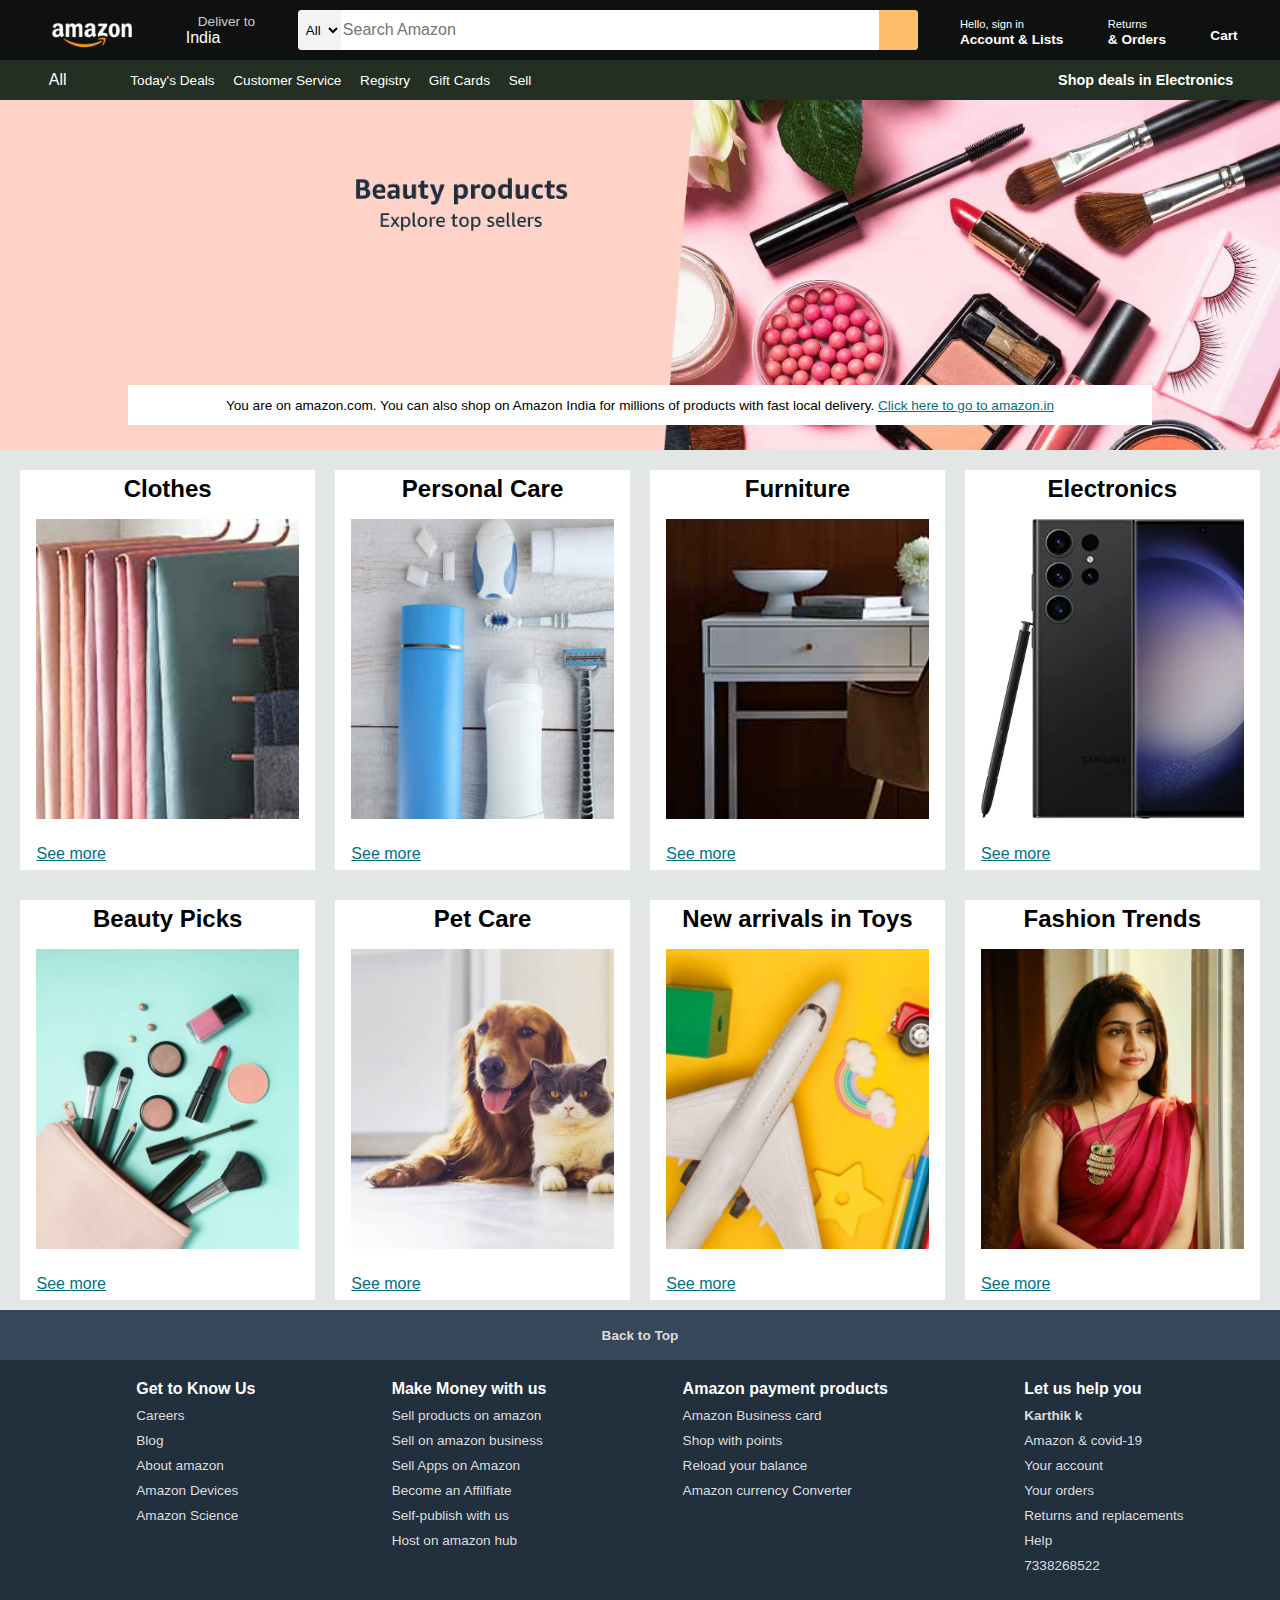
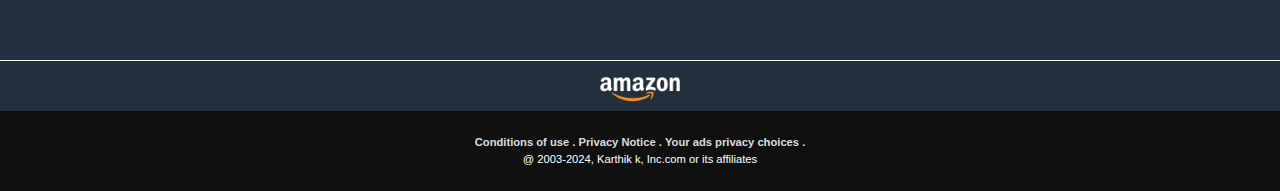
<file: index.html>
<!DOCTYPE html>
<html lang="en">
<head>
    <meta charset="UTF-8">
    <meta name="viewport" content="width=device-width, initial-scale=1.0">
    <title>Amazon</title>
    <link rel="stylesheet" href="https://cdnjs.cloudflare.com/ajax/libs/font-awesome/6.5.1/css/all.min.css" integrity="sha512-DTOQO9RWCH3ppGqcWaEA1BIZOC6xxalwEsw9c2QQeAIftl+Vegovlnee1c9QX4TctnWMn13TZye+giMm8e2LwA==" crossorigin="anonymous" referrerpolicy="no-referrer" />
    <link rel="stylesheet" href="style.css">
    <link rel="stylesheet" href="dynamic_styles.css">
    <link rel="stylesheet" href="details.css">
</head>  

<body>
    <header>
        <div class="navbar">
            <div class="nav-logo border">
                <div class="logo"> </div>
            </div>

            <div class="nav-address border">
                <p class="add-first"> Deliver to</p>
                <div class="add-icon">
                    <i class="fa-solid fa-location-dot"></i>
                    <p class="add-second">India</p>
                </div>
            </div>

            <div class="nav-search">
                <select class="search-select">
                    <option>All</option>
                </select>
                <input placeholder="Search Amazon" class="search-input">
                <div class="search-icon">
                    <i class="fa-solid fa-magnifying-glass"></i>
                </div>
            </div>

            <div class="nav-signin border">
                <p><span>Hello, sign in</span></p>
                <p class="nav-second">Account & Lists</p>
            </div>
            <div class="nav-return border">
                <p><span>Returns</span></p>
                <p class="nav-second">& Orders</p>
            </div>

            <div class="nav-cart border">
                <i class="fa-solid fa-cart-shopping"></i>
                Cart
            </div>
        </div>

        <div class="panel">
            <div class="panel-all border">
                <i class="fa-solid fa-bars"></i>
                All
            </div>
            <div class="panel-ops">
                <p>Today's Deals</p>
                <p>Customer Service</p>
                <p>Registry</p>
                <p>Gift Cards</p>
                <p>Sell</p>
            </div>
            <div class="panel-deals">
                Shop deals in Electronics
            </div>
        </div>
    </header>

    <div class="hero-section">
        <div class="hero-msg">
            <p> You are on amazon.com. You can also shop on Amazon India for millions of products with fast local delivery. <a href="https://www.amazon.in">Click here to go to amazon.in</a></p>
        </div>
    </div>
    
    <div class="shop-section" id="shop-section">
        <!-- Original boxes -->
        <div class="box">
            <div class="box-content">
                <h2>Clothes</h2>
                <!-- <a href="details.html?id=cloth_2"></a> -->
                <div class="box-img" style="background-image:url('box1_image.jpg')"></div>
                <p class="see-more" data-category="Clothes">See more</p>
            </div>
        </div>
        <div class="box">
            <div class="box-content">
                <h2>Personal Care</h2>
                <!-- <a href="details.html?id=personal_1"></a> -->
                <div class="box-img" style="background-image:url('box2_image.jpg')"></div>
                <p class="see-more" data-category="Personal Care">See more</p>
            </div>
        </div>
        <div class="box">
            <div class="box-content">
                <h2>Furniture</h2>
                <div class="box-img" style="background-image:url('box3_image.jpg')"></div>
                <p class="see-more" data-category="Furniture">See more</p>
            </div>
        </div>
        <div class="box">
            <div class="box-content">
                <h2>Electronics</h2>
                <div class="box-img" style="background-image:url('box4_image.jpg')"></div>
                <p class="see-more" data-category="Electronics">See more</p>
            </div>
        </div>
        <div class="box">
            <div class="box-content">
                <h2>Beauty Picks</h2>
                <div class="box-img" style="background-image:url('box5_image.jpg')"></div>
                <p class="see-more" data-category="Beauty Picks">See more</p>
            </div>
        </div>
        <div class="box">
            <div class="box-content">
                <h2>Pet Care</h2>
                <div class="box-img" style="background-image:url('box6_image.jpg')"></div>
                <p class="see-more" data-category="Pet Care">See more</p>
            </div>
        </div>
        <div class="box">
            <div class="box-content">
                <h2>New arrivals in Toys</h2>
                <div class="box-img" style="background-image:url('box7_image.jpg')"></div>
                <p class="see-more" data-category="New arrivals in Toys">See more</p>
            </div>
        </div>
        <div class="box">
            <div class="box-content">
                <h2>Fashion Trends</h2>
                <div class="box-img" style="background-image:url('fashion_image.jpg')"></div>
                <p class="see-more" data-category="Fashion Trends">See more</p>
            </div>
        </div>
    </div>

    <footer>
        <div class="foot-panel1">
           <a href="">Back to Top</a> 
        </div>
        <div class="foot-panel2">
            <ul>
                <p><b>Get to Know Us</b></p>
                <a href="https://amazon.jobs/en/">Careers</a>
                <a href="https://www.aboutamazon.com/">Blog</a>
                <a href="https://www.aboutamazon.in/">About amazon</a>
                <a href="https://www.amazon.com/gp/browse.html?node=2102313011&ref_=footer_devices">Amazon Devices</a>
                <a href="https://www.amazon.science/">Amazon Science</a>
            </ul>
            <ul>
                <p><b>Make Money with us</b></p>
                <a href="https://services.amazon.com/sell.html?ld=AZFSSOA&ref_=footer_soa">Sell products on amazon</a>
                <a href="https://services.amazon.com/amazon-business.html?ld=usb2bunifooter&ref_=footer_b2b">Sell on amazon business</a>
                <a href="https://developer.amazon.com/">Sell Apps on Amazon</a>
                <a href="https://affiliate-program.amazon.com/">Become an Affilfiate</a>
                <a href="https://www.amazon.com/gp/seller-account/mm-summary-page.html?ld=AZFooterSelfPublish&topic=200260520&ref_=footer_publishing">Self-publish with us</a>
                <a href="https://go.thehub-amazon.com/amazon-hub-locker">Host on amazon hub</a>
            </ul>
            <ul>
                <p><b>Amazon payment products</b></p>
                <a href="https://www.amazon.com/dp/B07984JN3L?plattr=ACOMFO&ie=UTF-8">Amazon Business card</a>
                <a href="https://www.amazon.com/gp/browse.html?node=16218619011&ref_=footer_swp">Shop with points</a>
                <a href="https://www.amazon.com/gp/browse.html?node=10232440011&ref_=footer_reload_us">Reload your balance</a>
                <a href="https://www.amazon.com/gp/browse.html?node=388305011&ref_=footer_tfx">Amazon currency Converter</a>
            </ul>
            <ul>
                <p><b>Let us help you</b></p>
                <a href="#"><b>Karthik k </b></a>
                <a href="https://www.amazon.com/gp/help/customer/display.html?nodeId=GDFU3JS5AL6SYHRD&ref_=footer_covid">Amazon & covid-19</a>
                <a href="">Your account</a>
                <a href="#">Your orders</a>
                <a href="https://www.amazon.com/gp/css/returns/homepage.html?ref_=footer_hy_f_4">Returns and replacements</a>
                <a href="https://www.amazon.com/gp/help/customer/display.html?nodeId=508510&ref_=footer_gw_m_b_he">Help</a>
                <a href="#">7338268522</a>
            </ul>
        </div>
        <div class="foot-panel3">
            <div class="logo"></div>
        </div>
        <div class="foot-panel4">
            <div class="pages">
                <a href="https://www.amazon.com/gp/help/customer/display.html?nodeId=508088&ref_=footer_cou"> Conditions of use .</a>
                <a href="https://www.amazon.com/gp/help/customer/display.html?nodeId=468496&ref_=footer_privacy"> Privacy Notice .</a>
                <a href="https://www.amazon.com/privacyprefs?ref_=footer_iba"> Your ads privacy choices .</a>          
            </div>
            <div class="copy-right">
                @ 2003-2024, Karthik k, Inc.com or its affiliates
            </div>
        </div>
    </footer>

    <script src="script.js"></script>
    
    <!-- <script src="see_more.js"></script> -->

    <script>
        document.querySelectorAll('.see-more').forEach(button => {
            button.addEventListener('click', function() {
                const category = this.getAttribute('data-category');
                const queryParams = new URLSearchParams({ category }).toString();
                window.location.href = `category.html?${queryParams}`;
            });
        });
    </script>
</body>
</html>
</file>
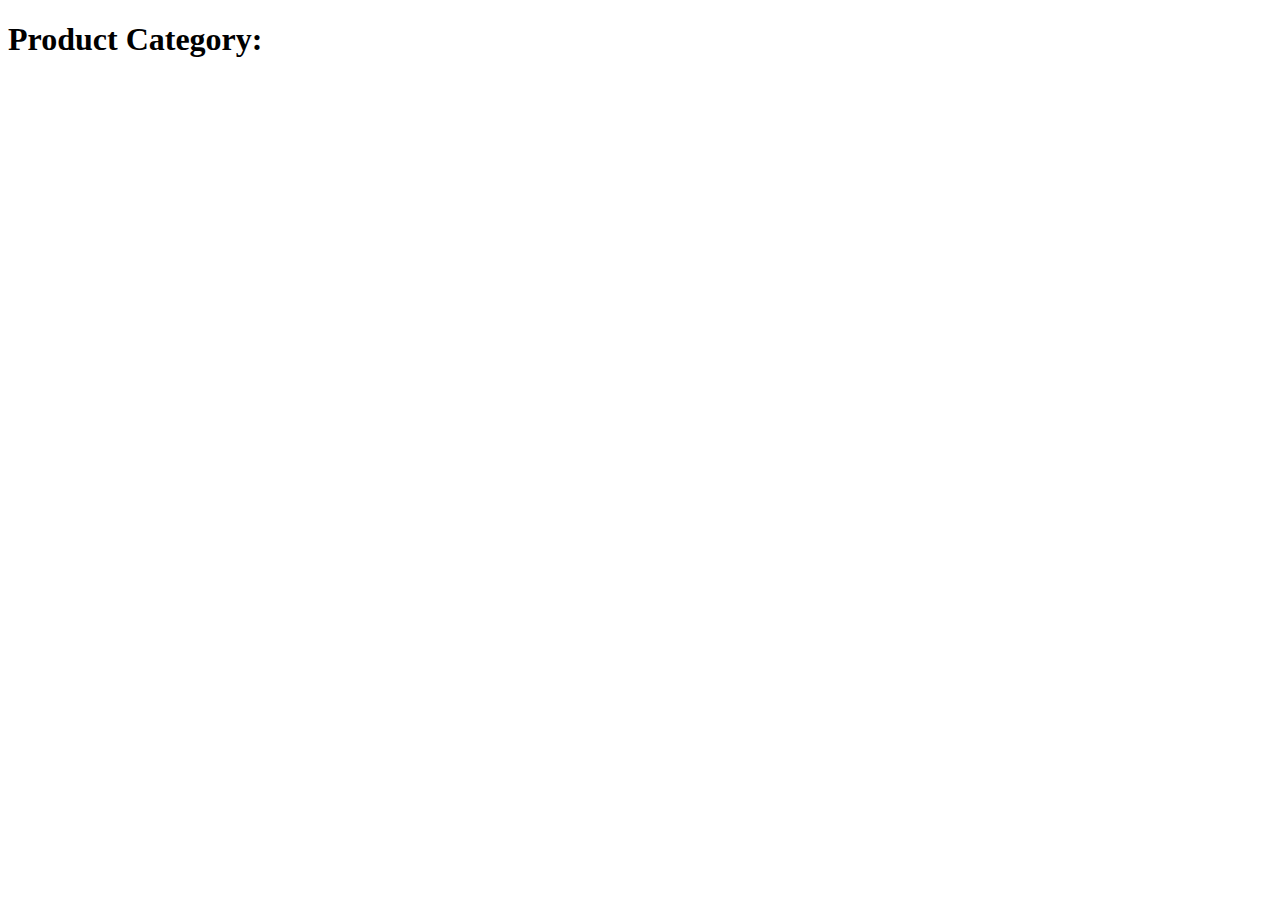
<file: detail.html>
<!DOCTYPE html>
<html lang="en">
<head>
    <meta charset="UTF-8">
    <meta name="viewport" content="width=device-width, initial-scale=1.0">
    <title>Product Details</title>
    <!-- <link rel="stylesheet" href="style.css"> -->
</head>
<style>
    #images-container {
    display: flex;
    flex-wrap: wrap;
    justify-content: space-evenly;
    padding: 20px;
}

#images-container img {
    width: 200px;
    height: 200px;
    margin: 10px;
    object-fit: cover;
}

</style>
<body>
    <h1>Product Category: <span id="category-name"></span></h1>
    <div id="images-container"></div>

    <script>
        // Event listener for navigating to details.html with category
        document.addEventListener("DOMContentLoaded", () => {
            document.querySelectorAll(".see-more").forEach(item => {
                item.addEventListener("click", event => {
                    const category = event.target.id;
                    window.location.href = `details.html?category=${category}`;
                });
            });
        });

        // Event listener for fetching and displaying images based on category in details.html
        document.addEventListener("DOMContentLoaded", () => {
            const urlParams = new URLSearchParams(window.location.search);
            const category = urlParams.get('category');
            if (category) {
                document.getElementById('category-name').innerText = category;
                fetchImages(category);
            }
        });

        function fetchImages(category) {
            fetch('data.json')
                .then(response => response.json())
                .then(data => {
                    const images = data.categories[category];
                    displayImages(images);
                })
                .catch(error => console.error('Error:', error));
        }

        function displayImages(images) {
            const container = document.getElementById('images-container');
            container.innerHTML = ''; // Clear previous images
            images.forEach(img => {
                const imgElement = document.createElement('img');
                imgElement.src = img;
                container.appendChild(imgElement);
            });
        }
    </script>
</body>
</html>
</file>
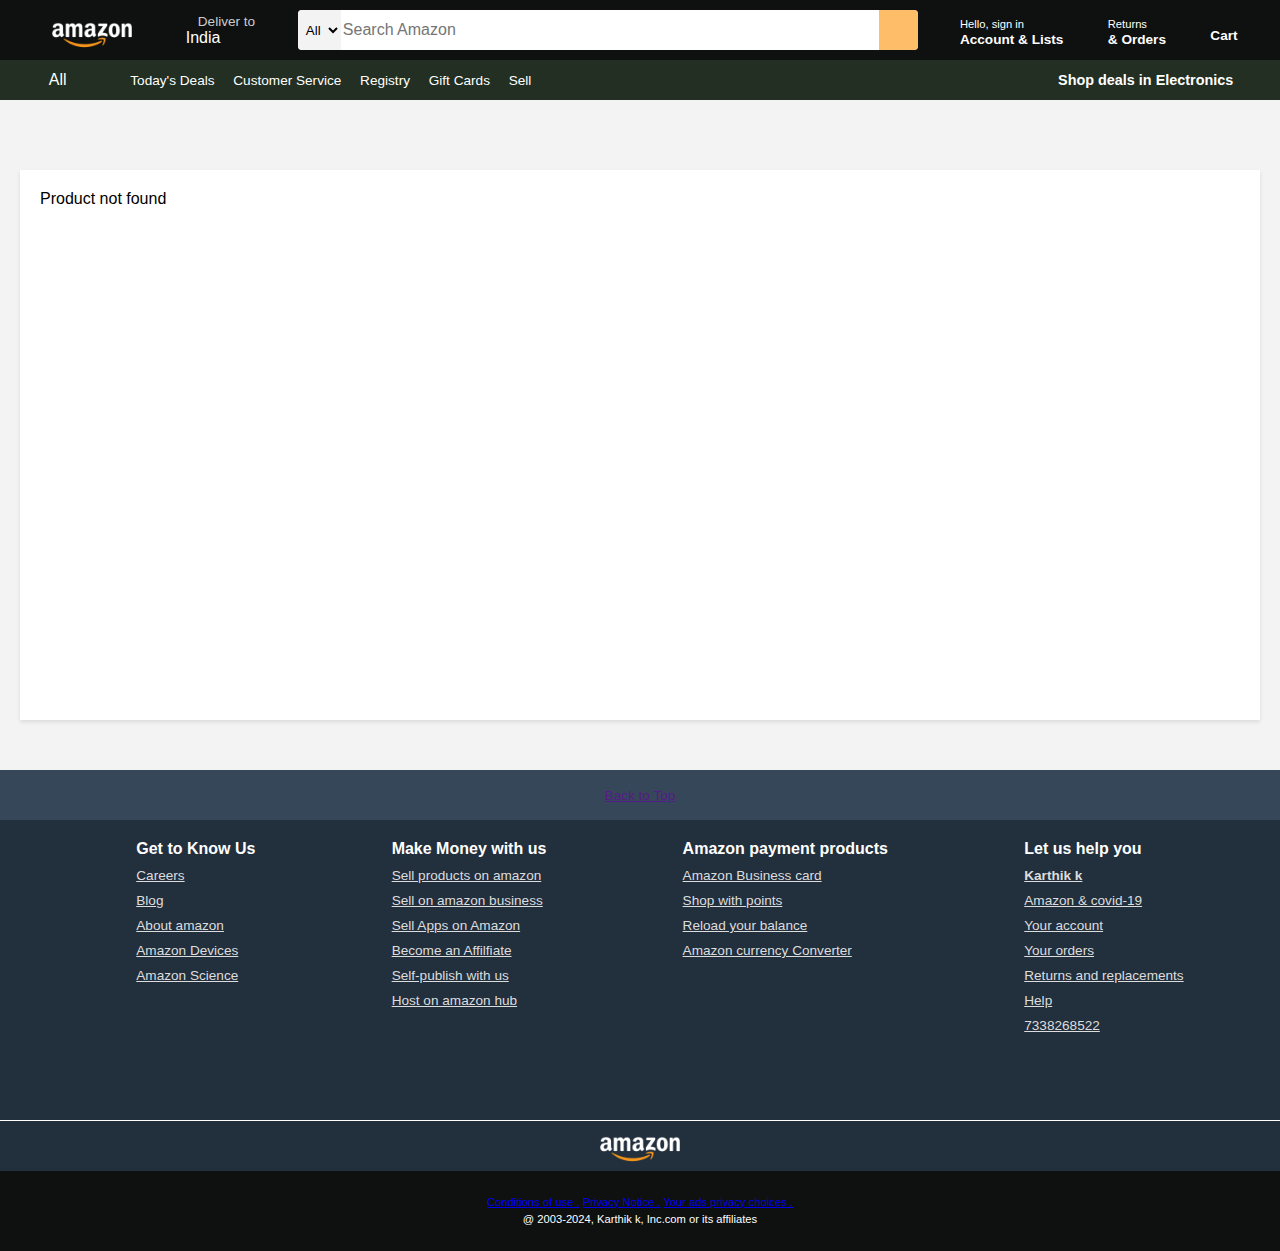
<file: details.html>
<!DOCTYPE html>
<html lang="en">
<head>
    <meta charset="UTF-8">
    <meta name="viewport" content="width=device-width, initial-scale=1.0">
    <title>Product Details</title>
    <link rel="stylesheet" href="https://cdnjs.cloudflare.com/ajax/libs/font-awesome/6.5.1/css/all.min.css" integrity="sha512-DTOQO9RWCH3ppGqcWaEA1BIZOC6xxalwEsw9c2QQeAIftl+Vegovlnee1c9QX4TctnWMn13TZye+giMm8e2LwA==" crossorigin="anonymous" referrerpolicy="no-referrer" />
    <link rel="stylesheet" href="details.css">
    

</head>
<body>
    <header>
        <div class="navbar">
            <div class="nav-logo border">
                <div class="logo"> </div>
            </div>

            <div class="nav-address border">
                <p class="add-first"> Deliver to</p>
                <div class="add-icon">
                    <i class="fa-solid fa-location-dot"></i>
                    <p class="add-second">India</p>
                </div>
            </div>

            <div class="nav-search">
                <select class="search-select">
                    <option>All</option>
                </select>
                <input placeholder="Search Amazon" class="search-input">
                <div class="search-icon">
                    <i class="fa-solid fa-magnifying-glass"></i>
                </div>
            </div>

            <div class="nav-signin border">
                <p><span>Hello, sign in</span></p>
                <p class="nav-second">Account & Lists</p>
            </div>
            <div class="nav-return border">
                <p><span>Returns</span></p>
                <p class="nav-second">& Orders</p>
            </div>

            <div class="nav-cart border">
                <i class="fa-solid fa-cart-shopping"></i>
                Cart
            </div>
        </div>

        <div class="panel">
            <div class="panel-all border">
                <i class="fa-solid fa-bars"></i>
                All
            </div>
            <div class="panel-ops">
                <p>Today's Deals</p>
                <p>Customer Service</p>
                <p>Registry</p>
                <p>Gift Cards</p>
                <p>Sell</p>
            </div>
            <div class="panel-deals">
                Shop deals in Electronics
            </div>
        </div>
    </header>

  




    <div class="details">
        <div class="details-spacer"></div>
        <div class="details-container">
            <div class="details-left">
                <img id="product-image" src="" alt="Product Image">       
            </div>
            <div class="details-right">
                <h1 id="product-name"></h1>
                <p class="product-description" id="product-description"></p>
                <p class="mini-desc" id="mini-description"></p>
                <div class="product-price" id="product-price"></div>
                <p class="last" id="product-discount"></p>
            </div>
            <div class="border-right">
                <div class="product-price" id="product-price-side"></div>    
                <p class="desc" id="product-delivery"></p>
                <p class="desc1" id="product-stock"></p>
                <button class="btn add-to-cart">Add to Cart</button>
                <button class="btn buy-now">Buy Now</button>
            </div>
        </div>
    </div>


    <footer>
        <div class="foot-panel1">
           <a href="">Back to Top</a> 
        </div>
        <div class="foot-panel2">
            <ul>
                <p><b>Get to Know Us</b></p>
                <a href="https://amazon.jobs/en/">Careers</a>
                <a href="https://www.aboutamazon.com/">Blog</a>
                <a href="https://www.aboutamazon.in/">About amazon</a>
                <a href="https://www.amazon.com/gp/browse.html?node=2102313011&ref_=footer_devices">Amazon Devices</a>
                <a href="https://www.amazon.science/">Amazon Science</a>
            </ul>
            <ul>
                <p><b>Make Money with us</b></p>
                <a href="https://services.amazon.com/sell.html?ld=AZFSSOA&ref_=footer_soa">Sell products on amazon</a>
                <a href="https://services.amazon.com/amazon-business.html?ld=usb2bunifooter&ref_=footer_b2b">Sell on amazon business</a>
                <a href="https://developer.amazon.com/">Sell Apps on Amazon</a>
                <a href="https://affiliate-program.amazon.com/">Become an Affilfiate</a>
                <a href="https://www.amazon.com/gp/seller-account/mm-summary-page.html?ld=AZFooterSelfPublish&topic=200260520&ref_=footer_publishing">Self-publish with us</a>
                <a href="https://go.thehub-amazon.com/amazon-hub-locker">Host on amazon hub</a>
            </ul>
            <ul>
                <p><b>Amazon payment products</b></p>
                <a href="https://www.amazon.com/dp/B07984JN3L?plattr=ACOMFO&ie=UTF-8">Amazon Business card</a>
                <a href="https://www.amazon.com/gp/browse.html?node=16218619011&ref_=footer_swp">Shop with points</a>
                <a href="https://www.amazon.com/gp/browse.html?node=10232440011&ref_=footer_reload_us">Reload your balance</a>
                <a href="https://www.amazon.com/gp/browse.html?node=388305011&ref_=footer_tfx">Amazon currency Converter</a>
            </ul>
            <ul>
                <p><b>Let us help you</b></p>
                <a href="#"><b>Karthik k </b></a>
                <a href="https://www.amazon.com/gp/help/customer/display.html?nodeId=GDFU3JS5AL6SYHRD&ref_=footer_covid">Amazon & covid-19</a>
                <a href="">Your account</a>
                <a href="#">Your orders</a>
                <a href="https://www.amazon.com/gp/css/returns/homepage.html?ref_=footer_hy_f_4">Returns and replacements</a>
                <a href="https://www.amazon.com/gp/help/customer/display.html?nodeId=508510&ref_=footer_gw_m_b_he">Help</a>
                <a href="#">7338268522</a>
            </ul>
        </div>
        <div class="foot-panel3">
            <div class="logo"></div>
        </div>
        <div class="foot-panel4">
            <div class="pages">
                <a href="https://www.amazon.com/gp/help/customer/display.html?nodeId=508088&ref_=footer_cou"> Conditions of use .</a>
                <a href="https://www.amazon.com/gp/help/customer/display.html?nodeId=468496&ref_=footer_privacy"> Privacy Notice .</a>
                <a href="https://www.amazon.com/privacyprefs?ref_=footer_iba"> Your ads privacy choices .</a>          
            </div>
            <div class="copy-right">
                @ 2003-2024, Karthik k, Inc.com or its affiliates
            </div>
        </div>
    </footer>


    <!-- <script>
      document.addEventListener("DOMContentLoaded", () => {
    // Parse the URL parameter to get the product ID
    const urlParams = new URLSearchParams(window.location.search);
    const productId = urlParams.get('id');

    // Fetch the data from data.json
    fetch('data/data.json')
        .then(response => response.json())
        .then(data => {
            let product = null;

            // Iterate through each category in the productDetails to find the product by ID
            for (const category in data.productDetails) {
                if (data.productDetails[category][productId]) {
                    product = data.productDetails[category][productId];
                    break;
                }
            }

            // Populate the HTML with product data
            if (product) {
                // Directly use the detail_image path from JSON
                document.getElementById('product-image').src = product.detail_image;
                document.getElementById('product-name').textContent = product.full_name;
                document.getElementById('product-description').textContent = product.additional_info;
                document.getElementById('mini-description').innerHTML = `<b>${product.emi}</b>`;
                document.getElementById('product-price').textContent = product.price;
                document.getElementById('product-price-side').textContent = product.price;
                document.getElementById('product-discount').innerHTML = `<span style="color:#007185;"><b>M.R.P <s>${product.mrp}</s></b></span> <br> ${product.tax_info}`;

                document.getElementById('product-delivery').innerHTML = `<span style="color:#007185;">${product.delivery.price}</span> <b>${product.delivery.delivery_time}</b><br> ${product.delivery.fastest_delivery}`;
                document.getElementById('product-stock').innerHTML = `<b style="color: #007600;">${product.availability}</b> <br> <span style="color:#007185;">ships from</span> ${product.seller.shipper}<br> <span style="color:#007185;">Sold by</span> ${product.seller.sold_by}`;
            } else {
                document.querySelector('.details-container').innerHTML = 'Product not found';
            }
        })
        .catch(error => console.error('Error fetching product data:', error));
});

    </script> -->
    <script src="details.js"></script>
    <script src="https://checkout.razorpay.com/v1/checkout.js"></script>
</body>
</html>
</file>
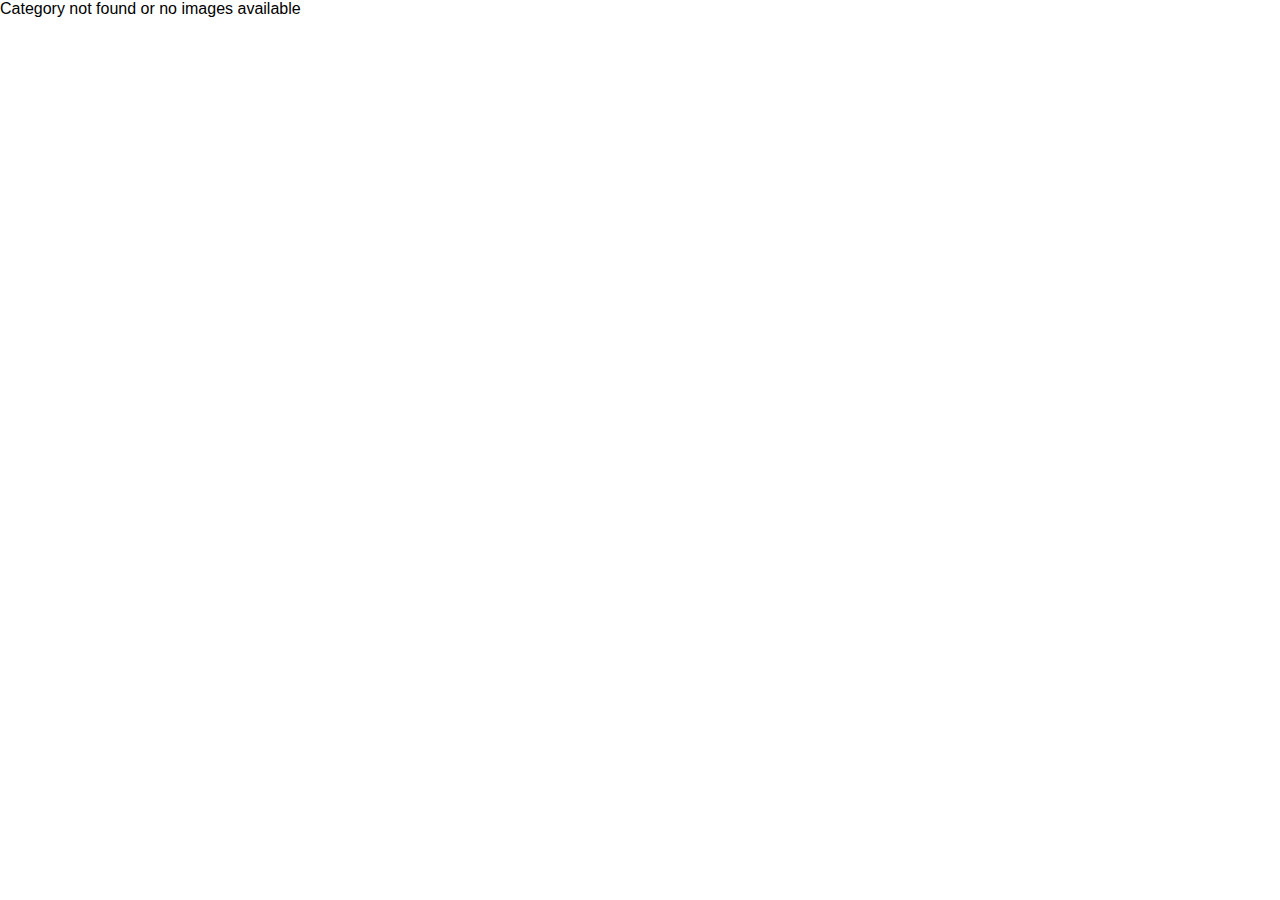
<file: more.html>
<!DOCTYPE html>
<html lang="en">
<head>
    <meta charset="UTF-8">
    <meta name="viewport" content="width=device-width, initial-scale=1.0">
    <title>See More Products</title>
   <link rel="stylesheet" href="style.css">    <!--General styles -->
    <link rel="stylesheet" href="more.css"> <!--Specific styles for this page -->
</head>
<body>
    <header>
        <!-- Include relevant header content here if necessary -->
    </header>

    <div id="shop-section">
        <!-- The content will be dynamically populated by see_more.js -->
    </div>

    <footer>
        <!-- Include relevant footer content here if necessary -->
    </footer>

    <script src="more.js"></script>
</body>
</html>
</file>
<file: style.css>
* {
    margin: 0;
    font-family: Arial;
    box-sizing: border-box;
}

.navbar {
    height: 60px;
    background-color: #0F1111;
    color: white;
    display: flex;
    align-items: center;
    justify-content: space-evenly;
}

.nav-logo {
    height: 50px;
    width: 100px;
}

.logo {
    background-image: url("amazon_logo.png");
    background-size: cover;
    height: 50px;
    width: 100%;
}

.border {
    border: 2px solid transparent;
}

.border:hover {
    border: 1.5px solid white;
}

.add-first {
    color: #cccccc;
    font-size: 0.85rem;
    margin-left: 15px;
}

.add-second {
    font-size: 1rem;
    margin-left: 3px;
}

.add-icon {
    display: flex;
    align-items: center;
}

.nav-search {
    display: flex;
    background-color: pink;
    width: 620px;
    height: 40px;
    border-radius: 4px;
    justify-content: space-evenly;
}

.search-select {
    background-color: #f3f3f3;
    width: 50px;
    text-align: center;
    border-top-left-radius: 4px;
    border-bottom-left-radius: 4px;
    border: none;
}

.search-input {
    width: 100%;
    font-size: 1rem;
    border: none;
}

.search-icon {
    width: 45px;
    display: flex;
    justify-content: center;
    align-items: center;
    font-size: 1.2rem;
    background-color: #febd68;
    border-top-right-radius: 4px;
    border-bottom-right-radius: 4px;
    color: #0F1111;
}

.nav-search:hover {
    border: 2px solid orange;
}

span {
    font-size: 0.7rem;
}

.nav-second {
    font-size: 0.85rem;
    font-weight: 700;
}

.nav-cart i {
    font-size: 30px;
}

.nav-cart {
    font-size: 0.85rem;
    font-weight: 700;
}

.panel {
    height: 40px;
    background-color: #222f22;
    display: flex;
    color: white;
    justify-content: space-evenly;
    align-items: center;
}

.panel-ops p {
    display: inline;
    margin-left: 15px;
}

.panel-ops {
    width: 70%;
    font-size: 0.85rem;
}

.panel-deals {
    font-size: 0.9rem;
    font-weight: 700;
}
.hero-section {
    background-image: url("hero_beauty.jpg");
    height: 350px;
    background-size: cover;
    display: flex;
    justify-content: center;
    align-items: flex-end;
}

.hero-msg {
    background-color: white;
    color: black;
    height: 40px;
    display: flex;
    align-items: center;
    font-size: 0.85rem;
    justify-content: center;
    position: relative;
    width: 80%;
    margin-bottom: 25px;
}

.hero-msg a {
    color: #007185;
}

@keyframes scroll {
    0% { transform: translateX(0); }
    30% { transform: translateX(0); }
    35% { transform: translateX(-100%); }
    65% { transform: translateX(-100%); }
    70% { transform: translateX(-200%); }
    100% { transform: translateX(-200%); }
}

/* Shop section */
.shop-section {
    display: flex;
    justify-content: space-evenly;
    background-color: #e2e7e6;
    margin: 0;
    flex-wrap: wrap;
}

.box {
    height: 400px;
    width: 23%;
    background-color: white;
    padding: 20px 0px 15px;
    margin-top: 20px;
    padding-top: 0;
    margin-bottom: 10px;
}

.box-img {
    height: 300px;
    background-size: cover;
    background-repeat: no-repeat;
    margin-top: 1rem;
    margin-bottom: 1rem;
}

.box-content {
    margin-left: 1rem;
    margin-right: 1rem;
    background-size: cover;
}

.box-content p {
    color: #007185;
}

.box-content h2 {
    align-items: center;
    justify-content: center;
    display: flex;
    margin-top: 5px;
}

.see-more {
    color: blue;
    cursor: pointer;
    text-decoration: underline;
    display: inline-block;
    margin-top: 10px;
}

.see-more:hover {
    color: darkblue;
}

/* Footer */
.footer {
    margin-top: 15px;
}

.foot-panel1 {
    background-color: #37475a;
    color: white;
    height: 50px;
    display: flex;
    justify-content: center;
    align-items: center;
    font-size: 0.85rem;
}

.foot-panel1 a {
    color: #dddddd;
    text-decoration: none;
    font-weight: bold;
}

.foot-panel2 {
    background-color: #222f3d;
    color: white;
    height: 300px;
    display: flex;
    justify-content: space-evenly;
}

ul {
    margin-top: 20px;
}

ul a {
    display: block;
    font-size: 0.85rem;
    margin-top: 10px;
    color: #dddddd;
    text-decoration: none;
}

ul a:hover {
    color: yellow;
}

.foot-panel3 {
    background-color: #222f3d;
    color: white;
    border-top: 0.5px solid white;
    display: flex;
    justify-content: center;
    align-items: center;
}

.logo {
    background-image: url("amazon_logo.png");
    background-size: cover;
    height: 50px;
    width: 100px;
}

.foot-panel4 {
    background-color: #0f1111;
    color: #dddddd;
    height: 80px;
    font-size: 0.7rem;
    text-align: center;
    text-decoration: none;
}

.pages {
    font-size: 0.7rem;
    text-align: center;
    padding-top: 25px;
}

.pages a {
    text-decoration: none;
    color: #dddddd;
    font-weight: bold;
}

.pages a:hover {
    color: yellow;
}

.copy-right {
    padding-top: 5px;
}







/* mediaqueries */
@media (max-width: 768px) {
    /* Hide hero section */
    .hero-section {
        display: none;
    }

    /* Navbar adjustments */
    .navbar {
        flex-direction: column;
        align-items: center;
        height: auto;
        padding: 10px;
        display: none;
    }

    .nav-logo {
        width: 100%;
        display: flex;
        justify-content: center;
        margin-bottom: 10px;
        display: none;
    }

    .logo {
        background-size: contain;
        height: 40px;
        width: 80%;
    }

    .nav-search {
        width: 100%;
        margin-top: 10px;
    }

    .search-input {
        width: calc(100% - 50px);
    }

    .search-icon {
        width: 50px;
    }

    /* Shop section adjustments */
    .shop-section {
        flex-direction: column;
        align-items: center;
    }

    .box {
        width: 90%;
        height: auto;
        margin: 10px 0;
    }

    .box-img {
        height: 200px;
    }

    /* Footer adjustments */
    .footer {
        margin-top: 15px;
    }

    .foot-panel1,
    .foot-panel2,
    .foot-panel3,
    .foot-panel4 {
        height: auto;
        font-size: 0.75rem;
        text-align: center;
    }

    .foot-panel2 {
        flex-direction: column;
        align-items: center;
    }

    ul {
        padding-left: 0;
        list-style-type: none;
        text-align: center;
    }

    ul a {
        display: inline-block;
        margin: 5px;
    }

    .pages {
        padding: 15px 0;
    }

    .copy-right {
        padding-top: 10px;
    }
}
</file>
<file: dynamic_styles.css>
/* Styles for dynamically loaded category items */
.category-item-container {
    display: flex;
    flex-wrap: wrap;
    justify-content: center;
    gap: 20px;
    margin-top: 20px;
}

.category-item {
    width: calc(25% - 20px); /* Four items per row with some gap */
    height: auto;
    background-color: white;
    padding: 10px;
    box-shadow: 0 2px 4px rgba(0, 0, 0, 0.1);
    transition: transform 0.3s ease;
    display: flex;
    justify-content: center;
    align-items: center;
    border: 1px solid gray;
    margin-bottom: 20px;
    margin-top: 20px;
}

.category-item img {
    max-width: 100%;
    height: auto;
    display: block;
    object-fit: cover;
    
}

.category-item:hover {
    transform: scale(1.05);
}

/* Media Queries for Mobile Devices */
@media (max-width: 768px) {
    .category-item {
        width: calc(50% - 20px); /* Two items per row */
        height: 200px; /* Maintain the same height */
    }

    .category-item img {
        width: 100%;
        height: 100%;
        object-fit: cover; /* Ensures the image fits within the container */
    }
}

@media (max-width: 480px) {
    .category-item {
        width: calc(100% - 20px); /* One item per row */
        height: 200px; /* Maintain the same height */
    }

    .category-item img {
        width: 100%;
        height: 100%;
        object-fit: cover; /* Ensures the image fits within the container */
    }
}
</file>
<file: details.css>
* {
    margin: 0;
    font-family: Arial, sans-serif;
    box-sizing: border-box;
}

.navbar {
    height: 60px;
    background-color: #0F1111;
    color: white;
    display: flex;
    align-items: center;
    justify-content: space-evenly;
}

.nav-logo {
    height: 50px;
    width: 100px;
}

.logo {
    background-image: url("amazon_logo.png");
    background-size: cover;
    height: 50px;
    width: 100%;
}

.border {
    border: 2px solid transparent;
}

.border:hover {
    border: 1.5px solid white;
}

/* Address Box */
.add-first {
    color: #cccccc;
    font-size: 0.85rem;
    margin-left: 15px;
}

.add-second {
    font-size: 1rem;
    margin-left: 3px;
}

.add-icon {
    display: flex;
    align-items: center;
}

/* Search Box */
.nav-search {
    display: flex;
    background-color: pink;
    width: 620px;
    height: 40px;
    border-radius: 4px;
    justify-content: space-evenly;
}

.search-select {
    background-color: #f3f3f3;
    width: 50px;
    text-align: center;
    border-top-left-radius: 4px;
    border-bottom-left-radius: 4px;
    border: none;
}

.search-input {
    width: 100%;
    font-size: 1rem;
    border: none;
}

.search-icon {
    width: 45px;
    display: flex;
    justify-content: center;
    align-items: center;
    font-size: 1.2rem;
    background-color: #febd68;
    border-top-right-radius: 4px;
    border-bottom-right-radius: 4px;
    color: #0F1111;
}

.nav-search:hover {
    border: 2px solid orange;
}

/* Sign In, Returns, Cart */
span {
    font-size: 0.7rem;
}

.nav-second {
    font-size: 0.85rem;
    font-weight: 700;
}

.nav-cart i {
    font-size: 30px;
}

.nav-cart {
    font-size: 0.85rem;
    font-weight: 700;
}

/* Panel */
.panel {
    height: 40px;
    background-color: #222f22;
    display: flex;
    color: white;
    justify-content: space-evenly;
    align-items: center;
}

.panel-ops p {
    display: inline;
    margin-left: 15px;
}

.panel-ops {
    width: 70%;
    font-size: 0.85rem;
}

.panel-deals {
    font-size: 0.9rem;
    font-weight: 700;
}

/* Details Section */
.details {
    background-color: #f3f3f3;
    padding: 20px;
    height: 670px;
    width: 100%;
}

.details-spacer {
    height: 50px;
    width: 100%;
}

.details-container {
    display: flex;
    max-width: 1500px;
    height: 550px;
    margin: 0 auto;
    padding: 20px;
    background-color: white;
    box-shadow: 0 2px 4px rgba(0, 0, 0, 0.1);
}

.details-left {
    flex: 1;
    padding: 10px;
}

.details-left img {
    max-width: 100%;
    /* width: 500px; */
    height: 450px;


}

.details-right {
    flex: 2;
    padding: 20px;
    width: 200px;
}

.details-right h1 {
    font-size: 1.5rem;
    margin-bottom: 20px;
    margin-left: 60px;
}

.product-description {
    font-size: 24px;
    font-family: 'Gill Sans', 'Gill Sans MT', Calibri, 'Trebuchet MS', sans-serif;
    color: #0F1111;
    line-height: 1.5;
    margin-bottom: 10px;
    margin-left: 60px;
}

.mini-desc{
    font-size: 24px;
    line-height: 1.0;
    color: #007185;
    font-family: 'Gill Sans', 'Gill Sans MT', Calibri, 'Trebuchet MS', sans-serif;
    margin-left: 60px;

}

.product-price {
    font-size: 2.0rem;
    font-weight: bold;
    margin-bottom: 20px;
    margin-left: 60px;
}
.last{
    margin-left: 60px;
    font-size: 1rem;
}

.product-buttons {
    display: flex;
    gap: 10px;
    margin-left: 60px;
}


.border-right{
    width: 300px;
    height: 500px;
    color: black;
    border: 2px solid #007185;
    border-radius: 10px;
    padding: 40px;
}
.desc, .desc1{
    font-size: 1.0rem;
}

.btn {
    padding: 10px 20px;
    border: none;
    border-radius: 20px;
    font-size: 1rem;
    cursor: pointer;
    width: 100%;
    margin-bottom: 10px;
}

.add-to-cart {
    background-color: #febd68;
    color: #0F1111;
}

.buy-now {
    background-color: #ff9900;
    color: white;
}





/* Footer */
.footer {
    margin-top: 15px;
}

.foot-panel1 {
    background-color: #37475a;
    color: white;
    height: 50px;
    display: flex;
    justify-content: center;
    align-items: center;
    font-size: 0.85rem;
}

.foot-panel2 {
    background-color: #222f3d;
    color: white;
    height: 300px;
    display: flex;
    justify-content: space-evenly;
}

ul {
    margin-top: 20px;
}

ul a {
    display: block;
    font-size: 0.85rem;
    margin-top: 10px;
    color: #dddddd;
}

.foot-panel3 {
    background-color: #222f3d;
    color: white;
    border-top: 0.5px solid white;
    display: flex;
    justify-content: center;
    align-items: center;
}

.logo {
    background-image: url("amazon_logo.png");
    background-size: cover;
    height: 50px;
    width: 100px;
}

.foot-panel4 {
    background-color: #0f1111;
    color: white;
    height: 80px;
    font-size: 0.7rem;
    text-align: center;
}

.pages {
    font-size: 0.7rem;
    text-align: center;
    padding-top: 25px;
}

.copy-right {
    padding-top: 5px;
}





/* Media Queries for Mobile Devices */
@media only screen and (max-width: 768px) {
    /* Hide the hero section */
    .hero-section {
        display: none;
    }

    /* Adjust the navbar for mobile screens */
    .navbar {
        display: flex;
        flex-direction: column;
        align-items: center;
        background-color: #0F1111;
        padding: 10px 0; /* Add padding for spacing */
    }

    .nav-logo {
        width: 80%; /* Adjust the width to fit the mobile screen */
        height: auto; /* Maintain aspect ratio */
        margin-bottom: 10px; /* Add space below the logo */
    }

    .logo {
        background-size: contain;
        height: 50px; /* Adjust height as needed */
        width: 100%; /* Ensure logo spans full width */
    }

    .nav-search {
        width: 90%;
        max-width: 600px; /* Limit the max-width */
        height: 40px;
        margin: 10px 0; /* Add margin for spacing */
        display: flex;
        align-items: center;
    }

    .search-select,
    .search-input,
    .search-icon {
        height: 100%;
        border: none;
    }

    .search-input {
        width: calc(100% - 95px); /* Adjust based on the size of the select and icon */
    }

    /* Adjust product categories to fit in two columns and four rows */
    .shop-section {
        display: grid;
        grid-template-columns: repeat(2, 1fr);
        grid-template-rows: repeat(4, auto);
        gap: 10px; /* Adjust spacing between items */
    }

    .box {
        height: auto;
        width: 100%;
        padding: 10px;
        box-sizing: border-box;
    }

    .box-img {
        height: 200px; /* Adjust based on your needs */
    }

    .box-content {
        margin: 0;
    }

    /* Adjust footer to fit mobile screens */
    .footer {
        margin-top: 10px;
    }

    .foot-panel1,
    .foot-panel2,
    .foot-panel3,
    .foot-panel4 {
        height: auto;
        padding: 10px 0;
        text-align: center;
    }

    .foot-panel2 ul {
        padding: 0;
    }

    ul {
        margin-top: 0;
    }

    ul a {
        font-size: 0.75rem; /* Adjust font size for better readability */
    }

    .pages {
        font-size: 0.65rem;
        padding-top: 15px;
    }

    .copy-right {
        padding-top: 10px;
    }
}


/* Media Queries for Mobile Devices */
@media (max-width: 768px) {
    .details-container {
        flex-direction: column;
        height: 400px; 
        padding: 10px;
        margin-bottom: 220px; 
    }

    .details-left {
        padding: 0;
        text-align: center; 
    }

    .details-left img {
        width: 90%;
        height: auto; 
        margin: 0 auto; 
    }

    .details-right {
        padding: 10px;
        width: 100%; 
    }

    .details-right h1,
    .product-description,
    .mini-desc,
    .product-price,
    .last,
    .product-buttons {
        margin-left: 0;
        text-align: center; 
        
    }
    .details-right h1,
    .product-description,
    .mini-desc{
        margin-left: 0;
        text-align: center;
    }

    .product-buttons {
        flex-direction: column;
        gap: 10px;
    }

    .btn {
        width: 100%; 
    }

    .border-right {
        /* width: 100%;
        height: 50px;
        margin-top: 20px; */
        display: none;
       
    }
}





@media (max-width: 480px) {
    .details-container {
        padding: 5px;
        margin-bottom: 20px; /* Prevent overflow */
    }

    .details-left img {
        width: 85%; /* Further reduce image width for small screens */
        height: auto;
        margin: 0 auto; /* Center the image horizontally */
    }

    .details-right {
        padding: 5px;
    }

    .btn {
        font-size: 0.9rem;
        padding: 8px 15px;
    }
}
</file>
<file: more.css>
/* Example namespace: .see-more */
.see-more #shop-section {
    display: grid;
    grid-template-columns: repeat(4, 1fr);
    gap: 20px;
    padding: 20px;
    background-color: #f2f2f2;
}

 .category-item {
    position: relative;
    overflow: hidden;
    height: 380px;
    border: 1px solid black;
    margin: 10px;
}

 .category-item img {
    position: absolute;
    top: 50%;
    left: 50%;
    width: 100%;
    height: 300px;
    object-fit: cover;
    transform: translate(-50%, -50%);
    background-color: white;
}

@media (max-width: 768px) {
    .see-more #shop-section {
        grid-template-columns: repeat(2, 1fr);
    }
}

@media (max-width: 480px) {
    .see-more #shop-section {
        grid-template-columns: 1fr;
    }
}
</file>
